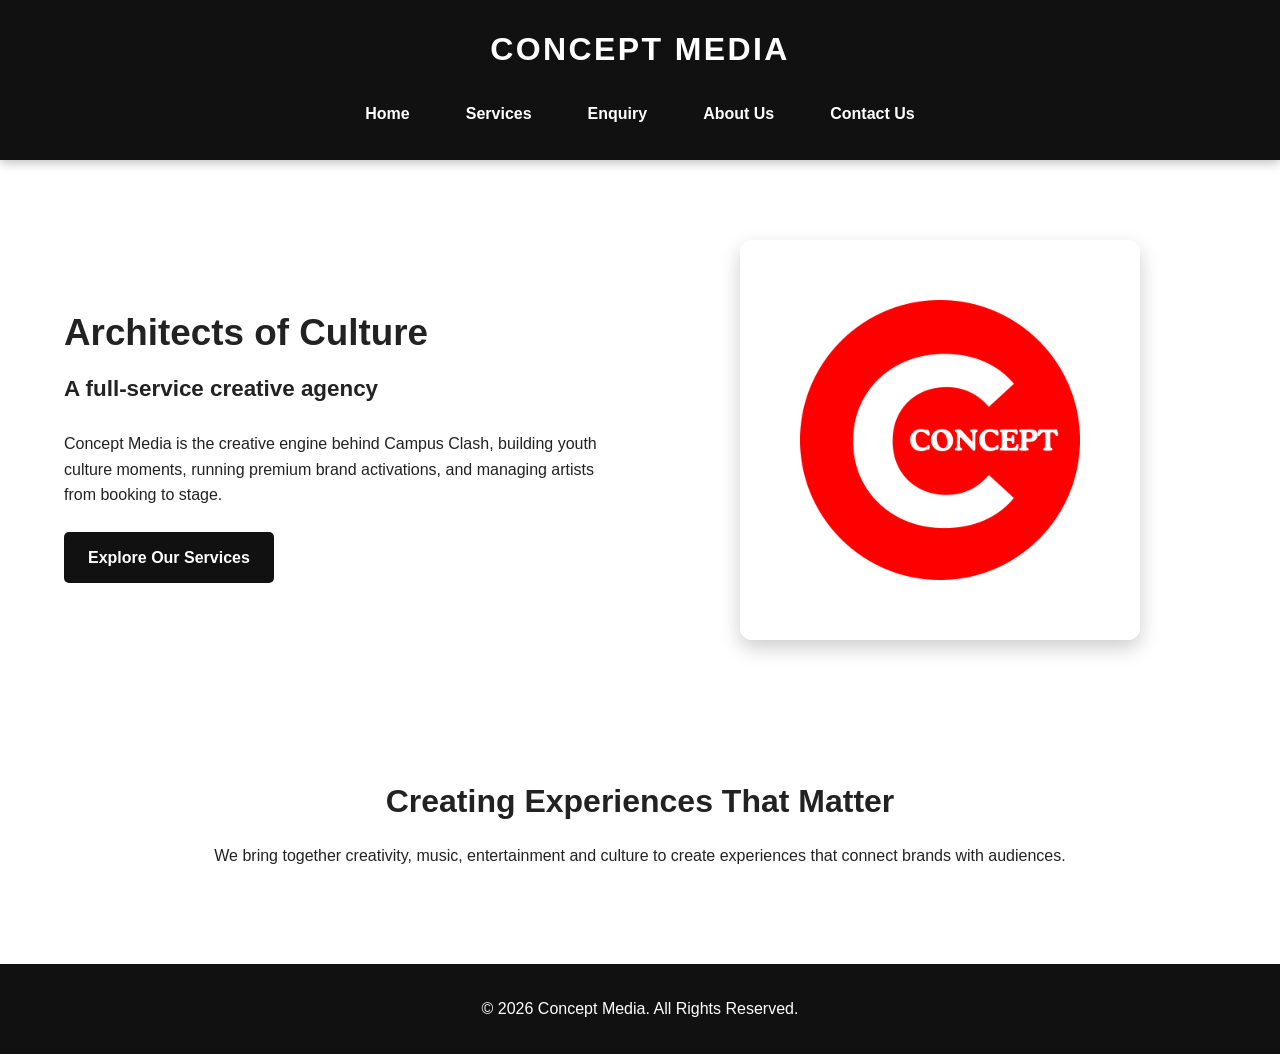
<file: index.html>
<!DOCTYPE html>
<html lang="en">

<head>
    <meta charset="UTF-8">
    <meta name="viewport" content="width=device-width, initial-scale=1.0">
    <!-- SEO: Unique Title and Meta Description -->
    <title>Concept Media | Creative Agency & Talent Management</title>
    <meta name="description" content="Concept Media is a full-service creative agency and talent management company. We build youth culture moments, run brand activations, and manage artists.">
    <link rel="stylesheet" href="style.css">
</head>

<body>

    <header class="site-header">
        <div class="container">
            <h1 class="logo">CONCEPT MEDIA</h1>
            <nav class="navbar">
                <a href="index.html">Home</a>
                <a href="services.html">Services</a>
                <a href="enquiry.html">Enquiry</a>
                <a href="about.html">About Us</a>
                <a href="contact.html">Contact Us</a>
            </nav>
        </div>
    </header>

    <main>
        <section class="hero">
            <div class="hero-content">
                <h2>Architects of Culture</h2>
                <p class="hero-subtitle">A full-service creative agency</p>
                <p>
                    Concept Media is the creative engine behind Campus Clash,
                    building youth culture moments, running premium brand
                    activations, and managing artists from booking to stage.
                </p>
                <a href="services.html" class="cta-button">Explore Our Services</a>
            </div>

            <div class="hero-image">
                <!-- SEO: Added descriptive alt text -->
                <img src="4.png" 
                     srcset="4.png 400w, 4.png 800w" 
                     sizes="(max-width: 600px) 90vw, 400px" 
                     alt="Concept Media official red and white logo">
            </div>
        </section>

        <section class="intro container">
            <h2>Creating Experiences That Matter</h2>
            <p>
                We bring together creativity, music, entertainment and culture
                to create experiences that connect brands with audiences.
            </p>
        </section>
    </main>

    <footer class="site-footer">
        <div class="container">
            <p>&copy; 2026 Concept Media. All Rights Reserved.</p>
        </div>
    </footer>

    <!-- Load JavaScript -->
    <script src="script.js"></script>
</body>

</html>
</file>
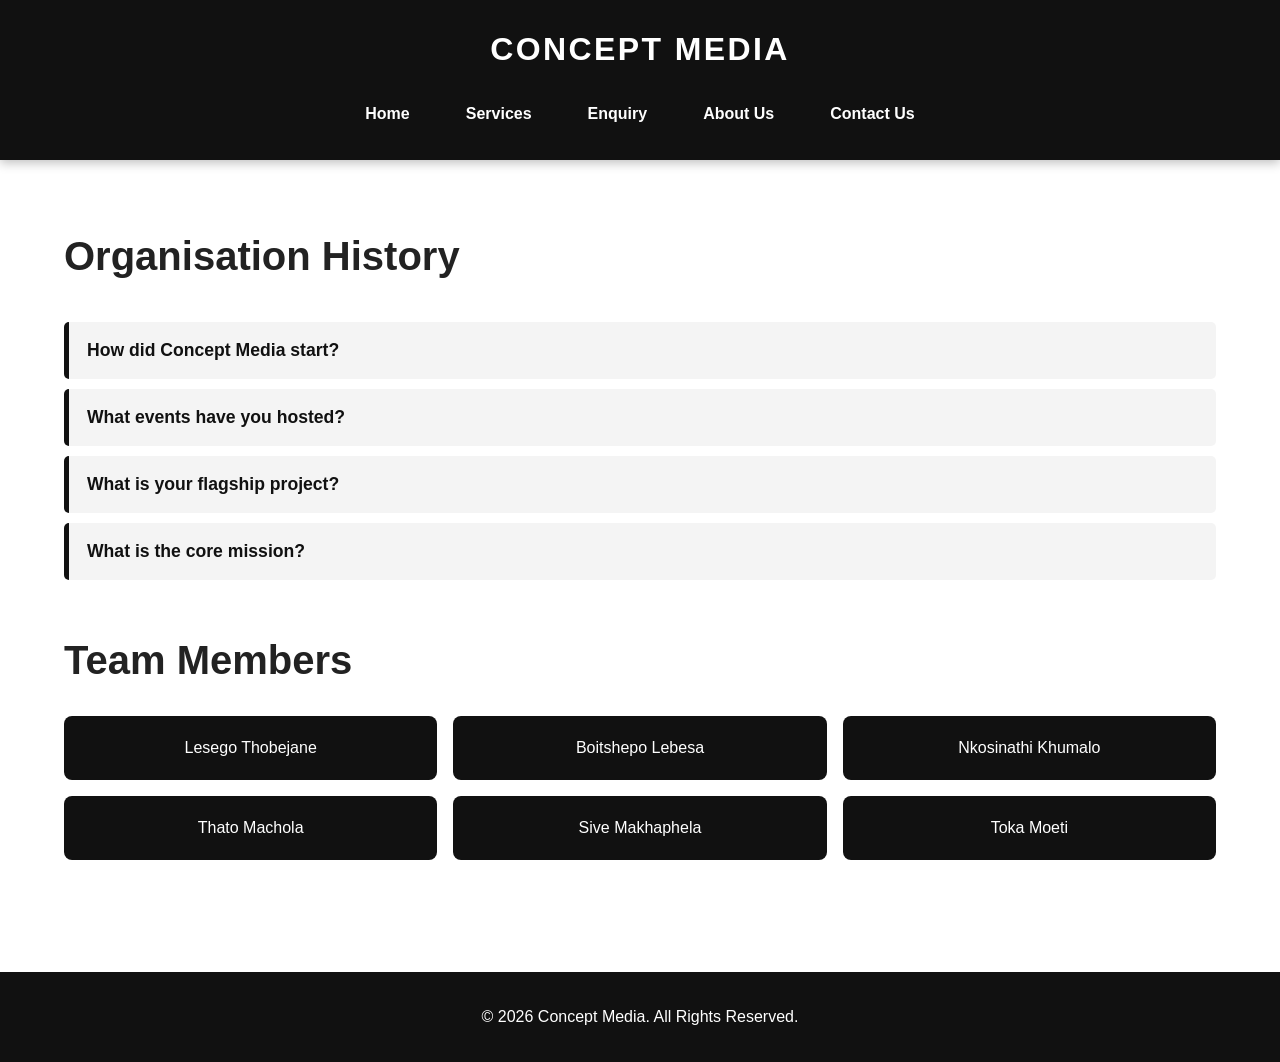
<file: about.html>
<!DOCTYPE html>
<html lang="en">

<head>
    <meta charset="UTF-8">
    <meta name="viewport" content="width=device-width, initial-scale=1.0">
    <!-- SEO -->
    <title>Concept Media | About Us</title>
    <meta name="description" content="Learn about Concept Media's history, our mission to shape youth culture, and meet our core team members.">
    <link rel="stylesheet" href="style.css">
</head>

<body>

    <header class="site-header">
        <div class="container">
            <h1 class="logo">CONCEPT MEDIA</h1>
            <nav class="navbar">
                <a href="index.html">Home</a>
                <a href="services.html">Services</a>
                <a href="enquiry.html">Enquiry</a>
                <a href="about.html">About Us</a>
                <a href="contact.html">Contact Us</a>
            </nav>
        </div>
    </header>

    <main>
        <section class="about-content container">
            <h1>Organisation History</h1>
            
            <!-- JS Interactivity: Accordion -->
            <div class="history" style="background: none; border: none; box-shadow: none; padding: 0;">
                <button class="accordion">How did Concept Media start?</button>
                <div class="panel">
                    <p>Concept Media is a creative agency and talent management company founded in 2024. Born from a collaboration between experienced event partners, we created a unified brand to deliver bigger cultural experiences with wider reach.</p>
                </div>

                <button class="accordion">What events have you hosted?</button>
                <div class="panel">
                    <p>We began by hosting the Flavius TVET Freshers, then expanded with Games Nights, business competitions, and social events across Sasolburg.</p>
                </div>

                <button class="accordion">What is your flagship project?</button>
                <div class="panel">
                    <p>Today, our flagship property Campus Clash positions us at the forefront of student culture, while our artist booking division manages talent, fees, and logistics for brands and events.</p>
                </div>

                <button class="accordion">What is the core mission?</button>
                <div class="panel">
                    <p>Concept Media exists to create moments that move people, elevate brands, and shape youth culture.</p>
                </div>
            </div>

            <h1 style="margin-top: 3rem;">Team Members</h1>
            <div class="team-grid">
                <div class="team-member">Lesego Thobejane</div>
                <div class="team-member">Boitshepo Lebesa</div>
                <div class="team-member">Nkosinathi Khumalo</div>
                <div class="team-member">Thato Machola</div>
                <div class="team-member">Sive Makhaphela</div>
                <div class="team-member">Toka Moeti</div>
            </div>
        </section>
    </main>

    <footer class="site-footer">
        <div class="container">
            <p>&copy; 2026 Concept Media. All Rights Reserved.</p>
        </div>
    </footer>

    <script src="script.js"></script>
</body>

</html>
</file>
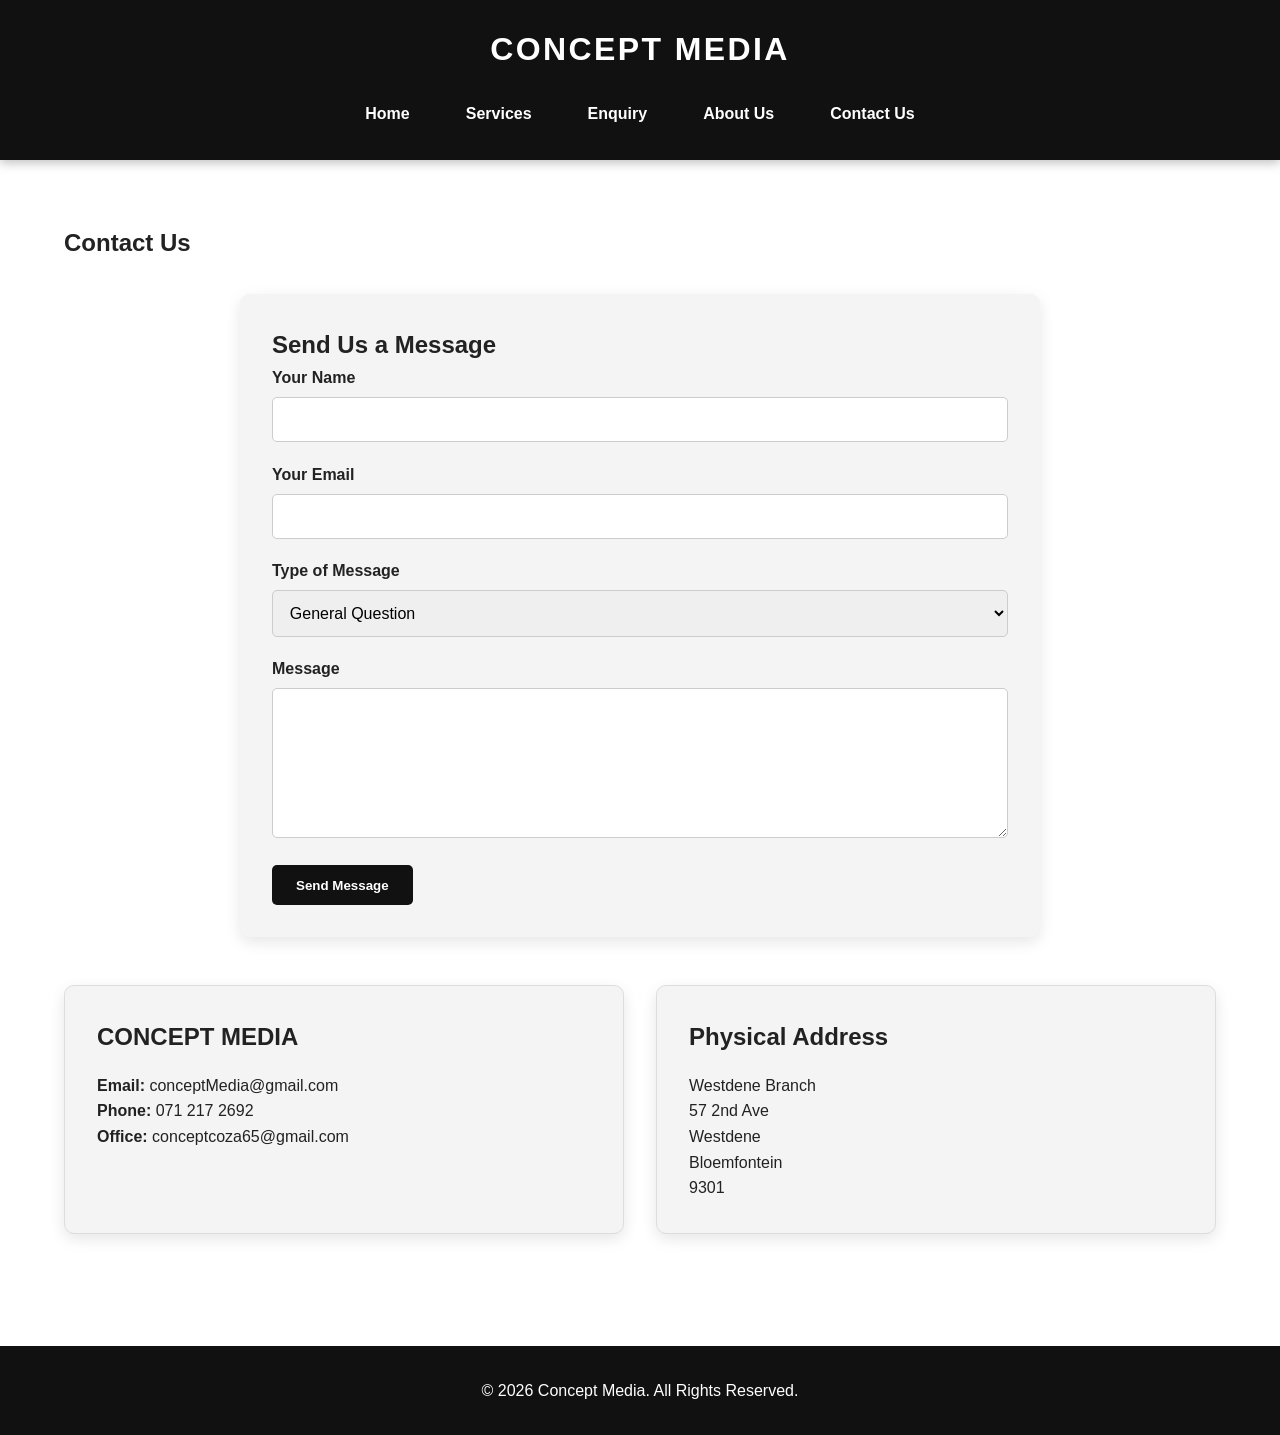
<file: contact.html>
<!DOCTYPE html>
<html lang="en">

<head>
    <meta charset="UTF-8">
    <meta name="viewport" content="width=device-width, initial-scale=1.0">
    <!-- SEO -->
    <title>Concept Media | Contact Us</title>
    <meta name="description" content="Get in touch with Concept Media. Find our email, phone number, and physical office address in Bloemfontein.">
    <link rel="stylesheet" href="style.css">
</head>

<body>

    <header class="site-header">
        <div class="container">
            <h1 class="logo">CONCEPT MEDIA</h1>
            <nav class="navbar">
                <a href="index.html">Home</a>
                <a href="services.html">Services</a>
                <a href="enquiry.html">Enquiry</a>
                <a href="about.html">About Us</a>
                <a href="contact.html">Contact Us</a>
            </nav>
        </div>
    </header>

    <main>
        <section class="contact-section container">
            <h1>Contact Us</h1>

            <!-- Standard Form opening an email client -->
            <div class="form-container" style="margin-bottom: 3rem;">
                <h2>Send Us a Message</h2>
                <form action="mailto:conceptMedia@gmail.com" method="POST" enctype="text/plain">
                    <div class="form-group">
                        <label for="c_name">Your Name</label>
                        <input type="text" id="c_name" name="name" required>
                    </div>
                    <div class="form-group">
                        <label for="c_email">Your Email</label>
                        <input type="email" id="c_email" name="email" required>
                    </div>
                    <div class="form-group">
                        <label for="c_type">Type of Message</label>
                        <select id="c_type" name="type">
                            <option value="General">General Question</option>
                            <option value="Feedback">Website Feedback</option>
                            <option value="Support">Technical Issue</option>
                        </select>
                    </div>
                    <div class="form-group">
                        <label for="c_message">Message</label>
                        <textarea id="c_message" name="message" required></textarea>
                    </div>
                    <button type="submit" class="submit-button">Send Message</button>
                </form>
            </div>

            <div class="contact-grid">
                <div class="contact-card">
                    <h2>CONCEPT MEDIA</h2>
                    <p><strong>Email:</strong> conceptMedia@gmail.com</p>
                    <p><strong>Phone:</strong> 071 217 2692</p>
                    <p><strong>Office:</strong> conceptcoza65@gmail.com</p>
                </div>

                <div class="contact-card">
                    <h2>Physical Address</h2>
                    <p>
                        Westdene Branch<br>
                        57 2nd Ave<br>
                        Westdene<br>
                        Bloemfontein<br>
                        9301
                    </p>
                </div>
            </div>
        </section>
    </main>

    <footer class="site-footer">
        <div class="container">
            <p>&copy; 2026 Concept Media. All Rights Reserved.</p>
        </div>
    </footer>

    <script src="script.js"></script>
</body>

</html>
</file>
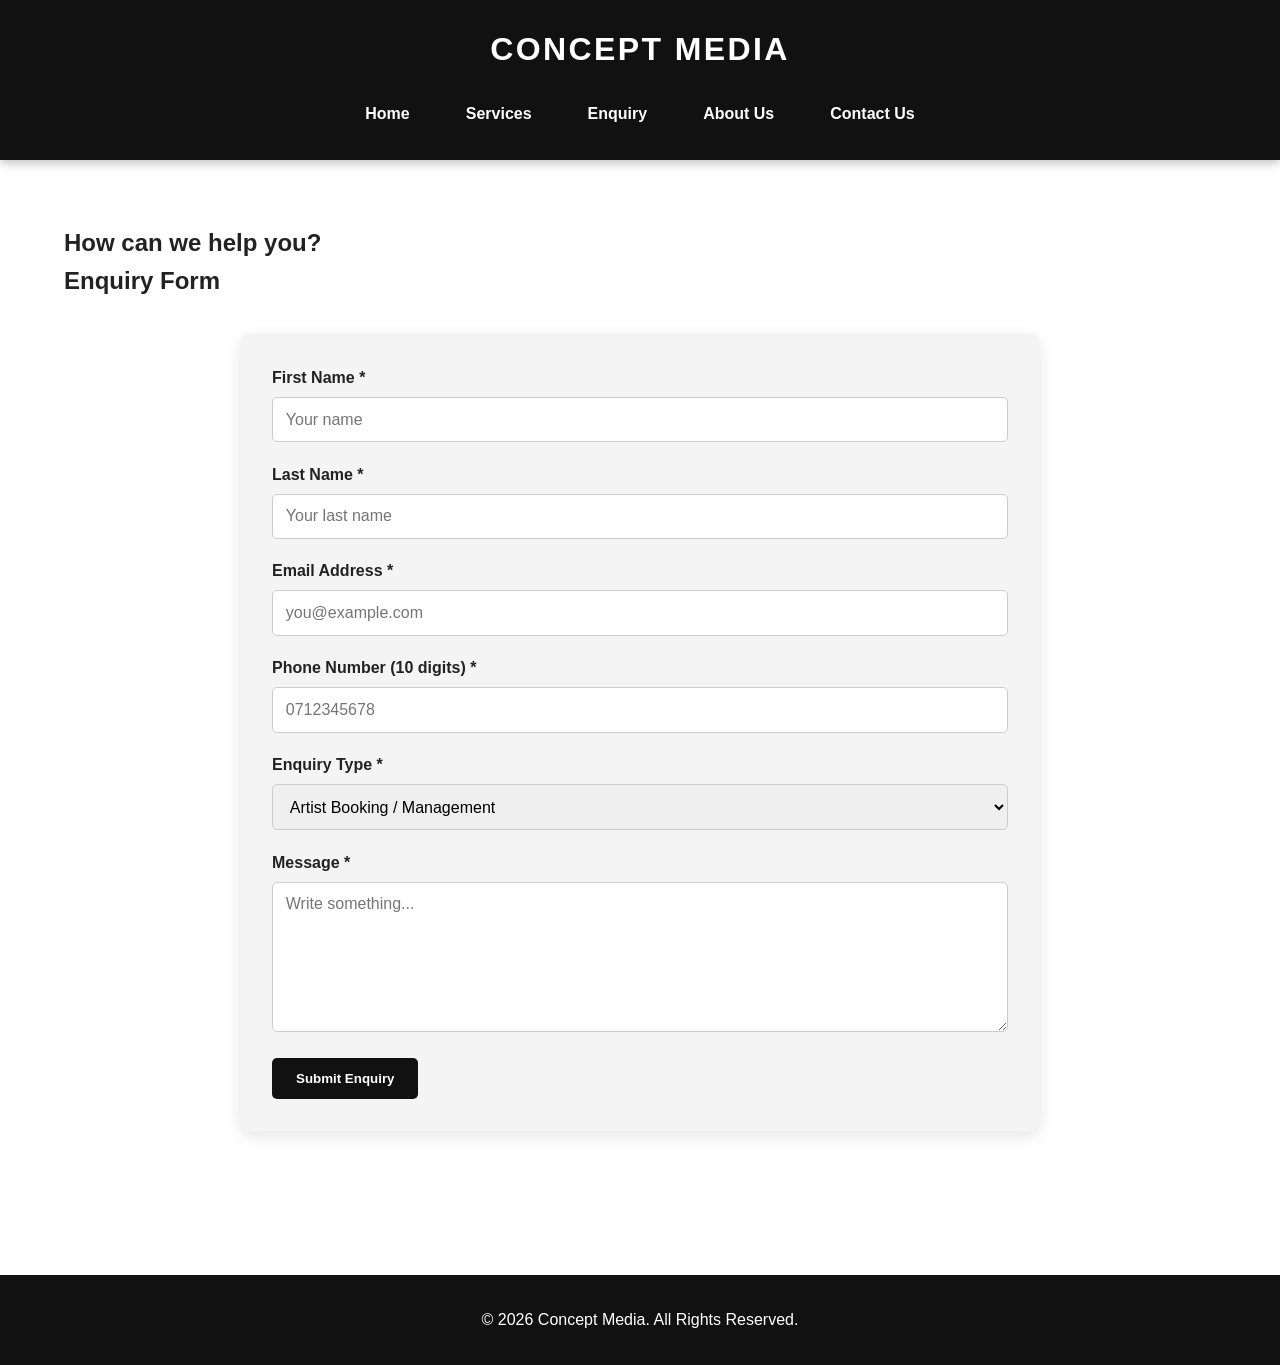
<file: enquiry.html>
<!DOCTYPE html>
<html lang="en">

<head>
    <meta charset="UTF-8">
    <meta name="viewport" content="width=device-width, initial-scale=1.0">
    <!-- SEO -->
    <title>Concept Media | Make an Enquiry</title>
    <meta name="description" content="Submit an enquiry for artist bookings, brand activations, or sponsorships with Concept Media.">
    <link rel="stylesheet" href="style.css">
</head>

<body>

    <header class="site-header">
        <div class="container">
            <h1 class="logo">CONCEPT MEDIA</h1>
            <nav class="navbar">
                <a href="index.html">Home</a>
                <a href="services.html">Services</a>
                <a href="enquiry.html">Enquiry</a>
                <a href="about.html">About Us</a>
                <a href="contact.html">Contact Us</a>
            </nav>
        </div>
    </header>

    <main>
        <section class="form-section container">
            <h1>How can we help you?</h1>
            <h2>Enquiry Form</h2>

            <div class="form-container">
                <!-- Form for JavaScript Validation & AJAX -->
                <form id="enquiryForm">
                    <div class="form-group">
                        <label for="fname">First Name *</label>
                        <input type="text" id="fname" name="firstname" placeholder="Your name" required>
                    </div>

                    <div class="form-group">
                        <label for="lname">Last Name *</label>
                        <input type="text" id="lname" name="lastname" placeholder="Your last name" required>
                    </div>

                    <div class="form-group">
                        <label for="email">Email Address *</label>
                        <input type="email" id="email" name="email" placeholder="you@example.com" required>
                    </div>

                    <div class="form-group">
                        <label for="phone">Phone Number (10 digits) *</label>
                        <input type="tel" id="phone" name="phone" placeholder="0712345678" required>
                    </div>

                    <div class="form-group">
                        <label for="serviceType">Enquiry Type *</label>
                        <select id="serviceType" name="serviceType" required>
                            <option value="Artist Booking">Artist Booking / Management</option>
                            <option value="Sponsorship">Event Sponsorship</option>
                            <option value="Brand Activation">Brand Activation</option>
                            <option value="General">General Enquiry</option>
                        </select>
                    </div>

                    <div class="form-group">
                        <label for="enquiry">Message *</label>
                        <textarea id="enquiry" name="enquiry" placeholder="Write something..." required></textarea>
                    </div>

                    <button type="submit" class="submit-button">Submit Enquiry</button>
                </form>
                
                <!-- AJAX Response Container -->
                <div id="formResponse" style="display:none; color: #111; font-weight: bold; margin-top: 20px; padding: 20px; background: #e8f5e9; border-left: 5px solid green; border-radius: 5px;"></div>
            </div>
        </section>
    </main>

    <footer class="site-footer">
        <div class="container">
            <p>&copy; 2026 Concept Media. All Rights Reserved.</p>
        </div>
    </footer>

    <script src="script.js"></script>
</body>

</html>
</file>
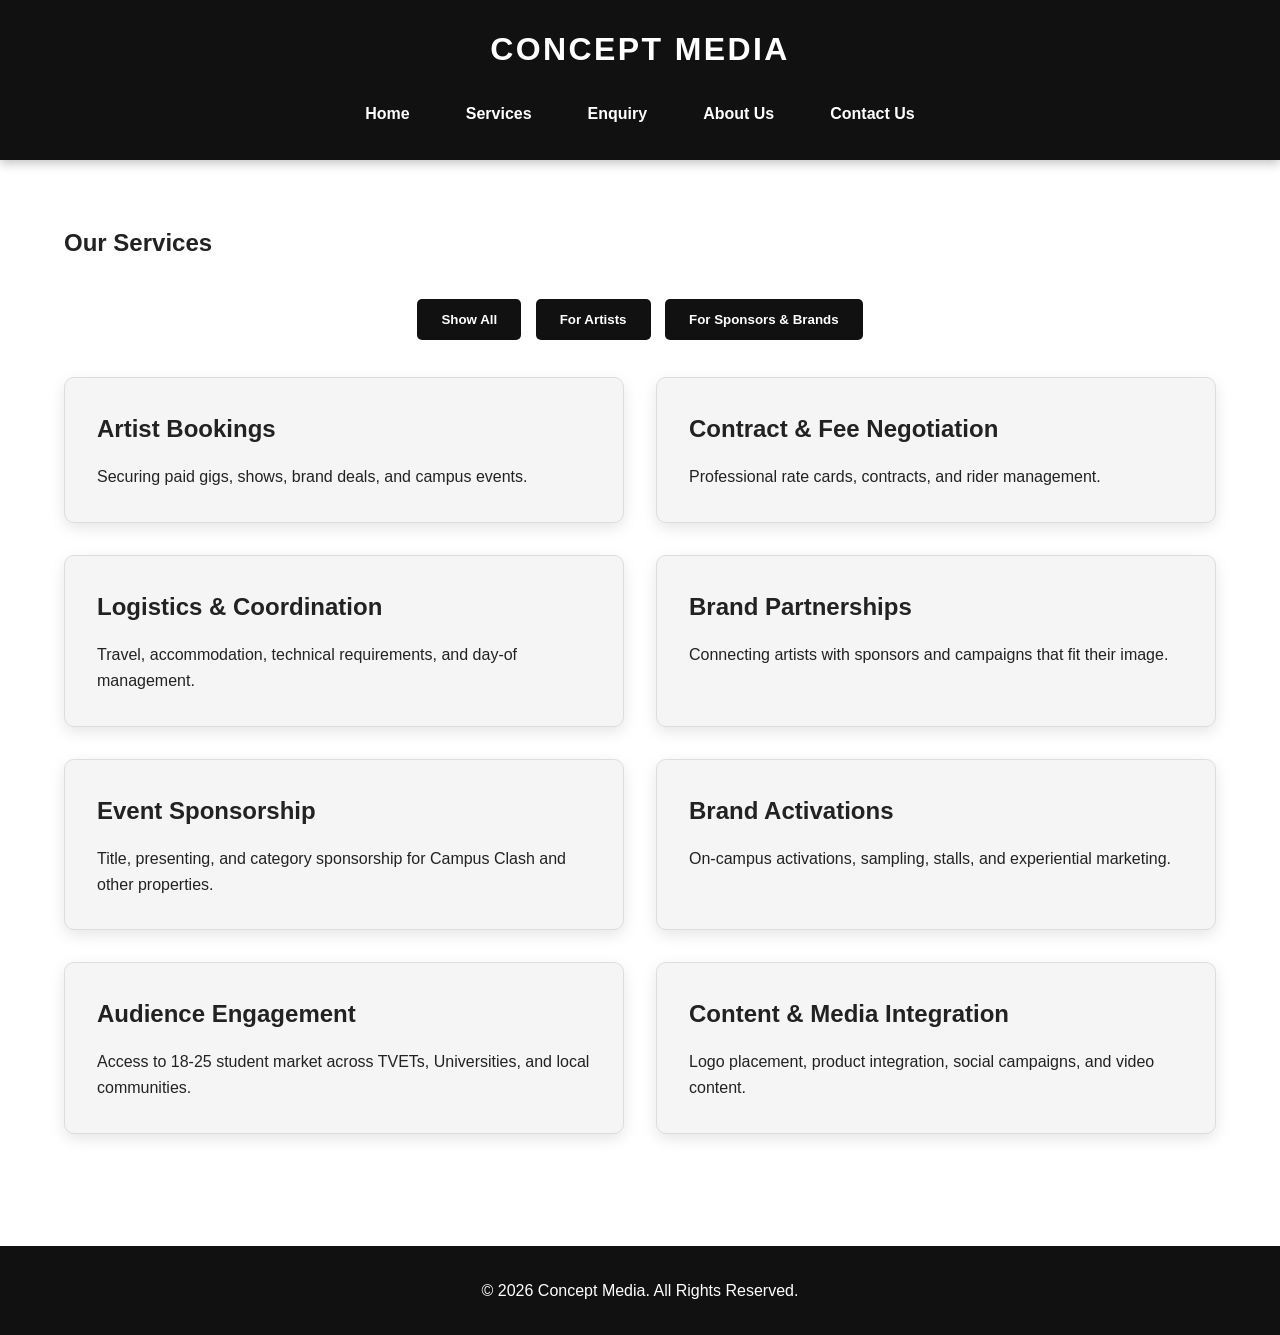
<file: services.html>
<!DOCTYPE html>
<html lang="en">

<head>
    <meta charset="UTF-8">
    <meta name="viewport" content="width=device-width, initial-scale=1.0">
    <!-- SEO -->
    <title>Concept Media | Services for Artists and Brands</title>
    <meta name="description" content="Discover our talent management, artist booking, brand activation, and event sponsorship services.">
    <link rel="stylesheet" href="style.css">
</head>

<body>

    <header class="site-header">
        <div class="container">
            <h1 class="logo">CONCEPT MEDIA</h1>
            <nav class="navbar">
                <a href="index.html">Home</a>
                <a href="services.html">Services</a>
                <a href="enquiry.html">Enquiry</a>
                <a href="about.html">About Us</a>
                <a href="contact.html">Contact Us</a>
            </nav>
        </div>
    </header>

    <main>
        <section class="services-content container">
            <h1>Our Services</h1>

            <!-- JS Dynamic Filtering Buttons -->
            <div class="filter-container" style="text-align: center; margin-bottom: 2rem; margin-top: 2rem;">
                <button class="submit-button filter-btn" data-filter="all" style="margin: 5px;">Show All</button>
                <button class="submit-button filter-btn" data-filter="artist" style="margin: 5px;">For Artists</button>
                <button class="submit-button filter-btn" data-filter="brand" style="margin: 5px;">For Sponsors & Brands</button>
            </div>

            <!-- Container for JavaScript to populate dynamically -->
            <div class="services-grid" id="dynamicServices">
                <!-- Content will be injected by script.js -->
            </div>
        </section>
    </main>

    <footer class="site-footer">
        <div class="container">
            <p>&copy; 2026 Concept Media. All Rights Reserved.</p>
        </div>
    </footer>

    <script src="script.js"></script>
</body>

</html>
</file>
<file: style.css>
/*CSS RESET*/
* {
    margin: 0;
    padding: 0;
    box-sizing: border-box;
}

/*BASE STYLING*/
html {
    scroll-behavior: smooth;
}

body {
    font-family: Arial, Helvetica, sans-serif;
    font-size: 1rem;
    line-height: 1.6;
    background-color: #ffffff;
    color: #222222;
}

/*GENERAL CONTAINER*/
.container {
    width: 90%;
    max-width: 1200px;
    margin: 0 auto;
}

/*HEADER*/
.site-header {
    background-color: #111111;
    color: white;
    padding: 1.5rem 0;
    box-shadow: 0 3px 10px rgba(0, 0, 0, 0.25);
}

.logo {
    font-size: 2rem;
    font-weight: 800;
    letter-spacing: 0.15rem;
    text-align: center;
    margin-bottom: 1rem;
}

/*NAVIGATION */
.navbar {
    display: flex;
    justify-content: center;
    align-items: center;
    gap: 1.5rem;
    flex-wrap: wrap;
}

.navbar a {
    color: white;
    text-decoration: none;
    font-weight: bold;
    padding: 0.6rem 1rem;
    border-radius: 5px;
    transition: 0.3s ease;
}

.navbar a:hover {
    background-color: white;
    color: #111111;
}

.navbar a:focus {
    outline: 3px solid #999999;
    outline-offset: 3px;
}

.navbar a:active {
    transform: scale(0.95);
}

/*PAGE CONTENT*/
main {
    min-height: 70vh;
}

.page-section {
    padding: 4rem 0;
}

.page-section h1 {
    font-size: 2.5rem;
    margin-bottom: 1.5rem;
    line-height: 1.2;
}

.page-section h2 {
    font-size: 1.8rem;
    margin-top: 2rem;
    margin-bottom: 1rem;
}

.page-section p {
    margin-bottom: 1rem;
}

/*HOMEPAGE*/
.hero {
    width: 90%;
    max-width: 1200px;
    margin: 0 auto;
    padding: 5rem 0;
    display: grid;
    grid-template-columns: 1fr 1fr;
    gap: 3rem;
    align-items: center;
}

.hero-content h1 {
    font-size: 3rem;
    margin-bottom: 1rem;
}

.hero-content h2 {
    font-size: 2.3rem;
    margin-bottom: 0.5rem;
}

.hero-subtitle {
    font-size: 1.4rem;
    font-weight: bold;
    margin-bottom: 1rem;
}

.hero-content p {
    max-width: 600px;
    margin-bottom: 1.5rem;
}

.hero-image {
    text-align: center;
}

.hero-image img {
    width: 100%;
    max-width: 400px;
    height: auto;
    border-radius: 12px;
    box-shadow: 0 8px 20px rgba(0, 0, 0, 0.2);
}

/*BUTTON*/
.cta-button, .submit-button {
    display: inline-block;
    background-color: #111111;
    color: white;
    padding: 0.8rem 1.5rem;
    border-radius: 5px;
    text-decoration: none;
    font-weight: bold;
    border: none;
    cursor: pointer;
    transition: 0.3s ease;
}

.cta-button:hover, .submit-button:hover {
    background-color: #444444;
    transform: translateY(-2px);
}

/*INTRODUCTION*/
.intro {
    padding: 3rem 0;
    text-align: center;
}

.intro h2 {
    font-size: 2rem;
    margin-bottom: 1rem;
}

/*ABOUT PAGE*/
.about-content {
    padding: 4rem 0;
}

.about-content h1 {
    font-size: 2.5rem;
    margin-bottom: 1.5rem;
}

.history {
    background-color: #f4f4f4;
    padding: 2rem;
    border-left: 5px solid #111111;
    border-radius: 8px;
    margin-bottom: 3rem;
    box-shadow: 0 4px 12px rgba(0, 0, 0, 0.1);
}

.team-grid {
    display: grid;
    grid-template-columns: repeat(3, 1fr);
    gap: 1rem;
    margin-top: 1.5rem;
}

.team-member {
    background-color: #111111;
    color: white;
    padding: 1.2rem;
    border-radius: 8px;
    text-align: center;
    transition: 0.3s ease;
}

.team-member:hover {
    transform: translateY(-5px);
    box-shadow: 0 8px 15px rgba(0, 0, 0, 0.2);
}

/*SERVICES PAGE*/
.services-content {
    padding: 4rem 0;
}

.services-grid {
    display: grid;
    grid-template-columns: 1fr 1fr;
    gap: 2rem;
    margin-top: 2rem;
}

.service-card {
    background-color: #f5f5f5;
    padding: 2rem;
    border-radius: 10px;
    border: 1px solid #dddddd;
    box-shadow: 0 5px 15px rgba(0, 0, 0, 0.1);
}

.service-card h2, .service-card h3 {
    font-size: 1.5rem;
    margin-bottom: 1rem;
}

/*ENQUIRY/FORM*/
.form-section {
    padding: 4rem 0;
}

.form-container {
    max-width: 800px;
    margin: 2rem auto;
    padding: 2rem;
    background-color: #f4f4f4;
    border-radius: 10px;
    box-shadow: 0 5px 15px rgba(0, 0, 0, 0.1);
}

.form-group {
    margin-bottom: 1.2rem;
}

.form-group label {
    display: block;
    font-weight: bold;
    margin-bottom: 0.4rem;
}

.form-group input,
.form-group select,
.form-group textarea {
    width: 100%;
    padding: 0.8rem;
    border: 1px solid #cccccc;
    border-radius: 5px;
    font-family: inherit;
    font-size: 1rem;
}

.form-group input:focus,
.form-group select:focus,
.form-group textarea:focus {
    outline: none;
    border: 2px solid #111111;
    box-shadow: 0 0 5px rgba(0, 0, 0, 0.2);
}

.form-group textarea {
    min-height: 150px;
    resize: vertical;
}

/*CONTACT PAGE*/
.contact-section {
    padding: 4rem 0;
}

.contact-grid {
    display: grid;
    grid-template-columns: 1fr 1fr;
    gap: 2rem;
    margin-top: 2rem;
}

.contact-card {
    background-color: #f4f4f4;
    padding: 2rem;
    border-radius: 10px;
    border: 1px solid #dddddd;
    box-shadow: 0 5px 15px rgba(0, 0, 0, 0.1);
}

.contact-card h2 {
    margin-bottom: 1rem;
}

/*FOOTER*/
.site-footer {
    background-color: #111111;
    color: white;
    text-align: center;
    padding: 2rem 0;
    margin-top: 3rem;
}

/*PART 3 ADDITIONS: ACCORDION*/
.accordion {
    background-color: #f4f4f4;
    color: #111111;
    cursor: pointer;
    padding: 18px;
    width: 100%;
    border: none;
    text-align: left;
    outline: none;
    font-size: 1.1rem;
    font-weight: bold;
    transition: 0.4s;
    margin-top: 10px;
    border-radius: 5px;
    border-left: 5px solid #111111;
}
.accordion.active, .accordion:hover {
    background-color: #e0e0e0;
}
.panel {
    padding: 0 18px;
    display: none;
    background-color: white;
    overflow: hidden;
    border-left: 5px solid transparent;
}
.panel p {
    margin-top: 10px;
    margin-bottom: 20px;
}

/* Image responsiveness */
img {
    max-width: 100%;
    height: auto;
}

/*TABLET*/
@media (max-width: 900px) {
    .hero {
        grid-template-columns: 1fr;
        text-align: center;
    }
    .hero-content p {
        margin-left: auto;
        margin-right: auto;
    }
    .services-grid {
        grid-template-columns: 1fr;
    }
    .contact-grid {
        grid-template-columns: 1fr;
    }
    .team-grid {
        grid-template-columns: repeat(2, 1fr);
    }
}

/*MOBILE*/
@media (max-width: 600px) {
    body { font-size: 0.95rem; }
    .container { width: 92%; }
    .site-header { padding: 1rem 0; }
    .logo { font-size: 1.5rem; }
    .navbar { flex-direction: column; gap: 0.3rem; }
    .navbar a { width: 100%; text-align: center; }
    .hero { width: 92%; padding: 3rem 0; }
    .hero-content h2 { font-size: 1.8rem; }
    .hero-subtitle { font-size: 1.2rem; }
    .page-section h1, .about-content h1 { font-size: 2rem; }
    .team-grid { grid-template-columns: 1fr; }
    .history, .service-card, .contact-card, .form-container { padding: 1.3rem; }
    .hero-image img { max-width: 100%; }
}
</file>
